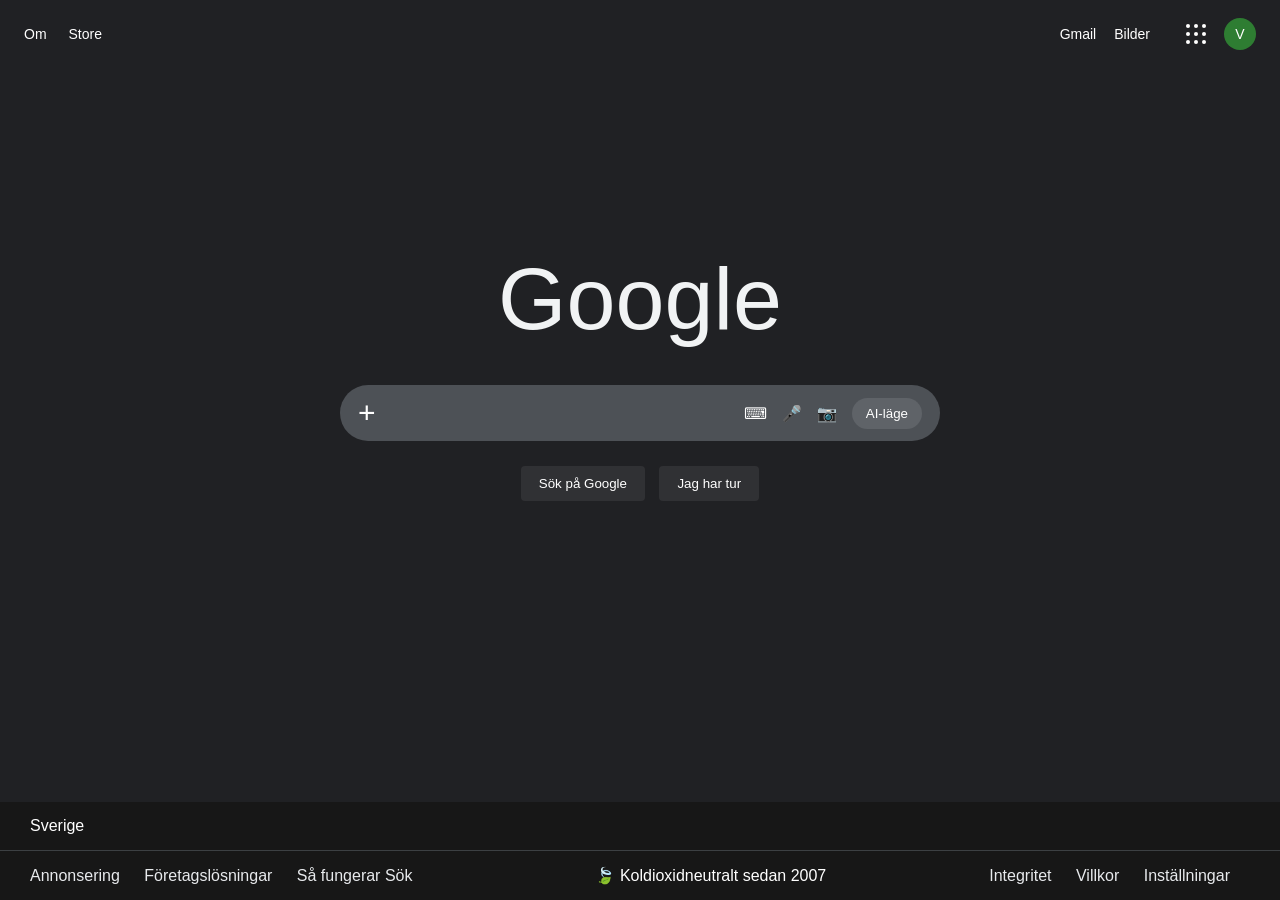
<file: index.html>
<!DOCTYPE html>
<html lang="sv">

<head>
    <!-- Teckenkodning -->
    <meta charset="UTF-8">

    <!-- Anpassar sidan för mobil och olika skärmstorlekar -->
    <meta name="viewport" content="width=device-width, initial-scale=1.0">

    <!-- Titel i webbläsarfliken -->
    <title>Fake Google</title>

    <!-- Kopplar CSS-filen -->
    <link rel="stylesheet" href="style.css">
</head>

<body>

    <!-- Övre navigationsfält -->
    <header>

        <!-- Länkar till vänster -->
        <div class="left-nav">
            <a href="#">Om</a>
            <a href="#">Store</a>
        </div>

        <!-- Länkar till höger -->
        <div class="right-nav">

            <a href="#">Gmail</a>
            <a href="#">Bilder</a>

            <!-- Google Apps-ikon (9 punkter) -->
            <div class="apps">
                <span></span><span></span><span></span>
                <span></span><span></span><span></span>
                <span></span><span></span><span></span>
            </div>

            <!-- Profilikon -->
            <div class="profile">
                V
            </div>

        </div>

    </header>

    <!-- Huvudinnehåll -->
    <main>

        <!-- Google-loggan -->
        <div class="logo">
            Google
        </div>

        <!-- Sökområde -->
        <div class="search-wrapper">

            <!-- Sökrutan -->
            <div class="search-box">

                <!-- Plus-symbol -->
                <div class="plus">+</div>

                <!-- Inmatningsfält -->
                <input type="text" placeholder="">

                <!-- Ikoner till höger -->
                <div class="icons">

                    <span>⌨</span>
                    <span>🎤</span>
                    <span>📷</span>

                    <!-- AI-knapp -->
                    <button class="ai-btn">
                        AI-läge
                    </button>

                </div>

            </div>

            <!-- Knappar under sökrutan -->
            <div class="buttons">

                <button>Sök på Google</button>
                <button>Jag har tur</button>

            </div>

        </div>

    </main>

    <!-- Sidfot -->
    <footer>

        <!-- Land -->
        <div class="country">
            Sverige
        </div>

        <!-- Nedre del av sidfoten -->
        <div class="footer-bottom">

            <!-- Vänstra länkar -->
            <div class="footer-left">
                <a href="#">Annonsering</a>
                <a href="#">Företagslösningar</a>
                <a href="#">Så fungerar Sök</a>
            </div>

            <!-- Mitten-text -->
            <div class="footer-center">
                🍃 Koldioxidneutralt sedan 2007
            </div>

            <!-- Högra länkar -->
            <div class="footer-right">
                <a href="#">Integritet</a>
                <a href="#">Villkor</a>
                <a href="#">Inställningar</a>
            </div>

        </div>

    </footer>

</body>
</html>
</file>
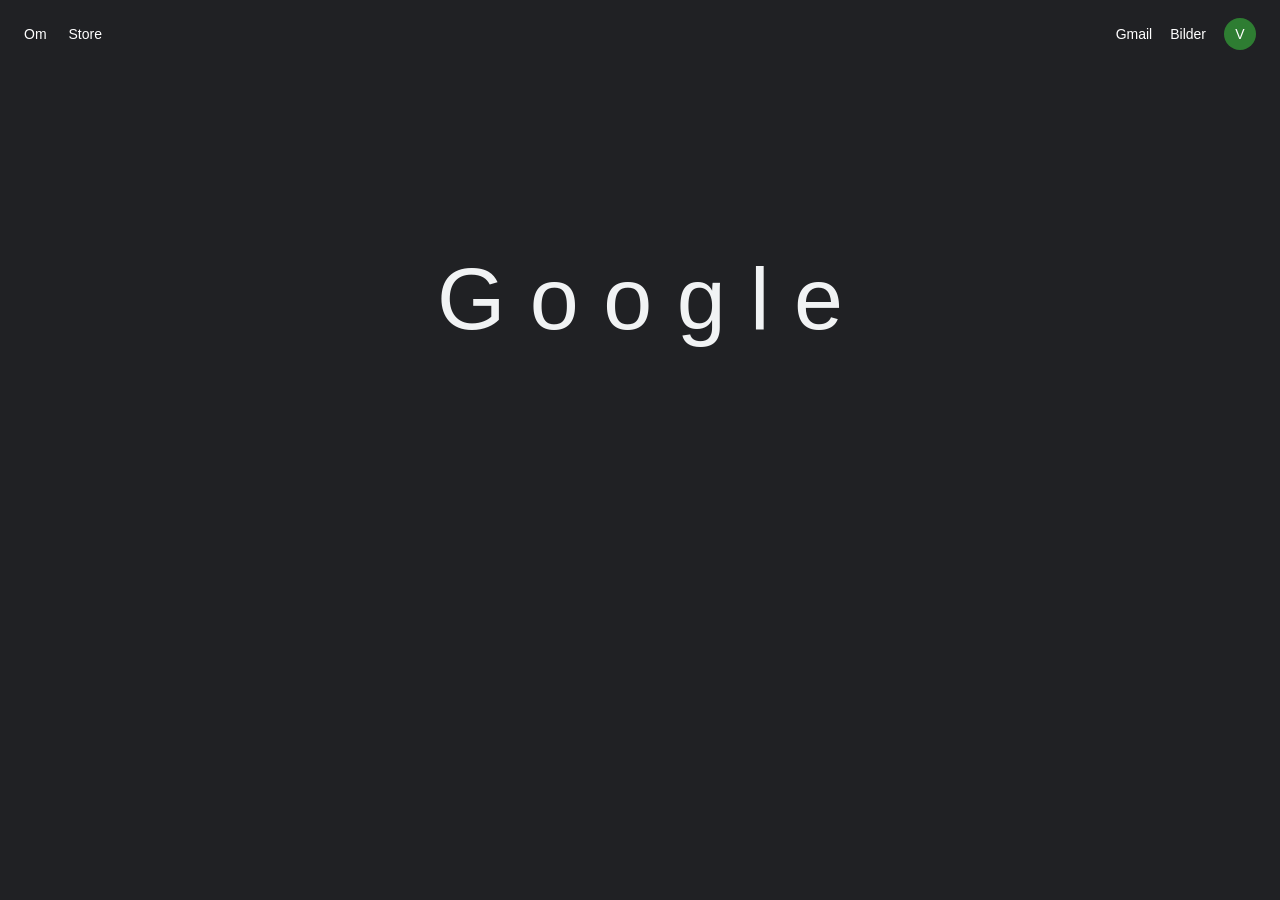
<file: intex.html>
<!DOCTYPE html>
<html lang="sv">
<head>
    <meta charset="UTF-8">
    <meta name="viewport" content="width=device-width, initial-scale=1.0">
    <title>Fake Google</title>

    <link rel="stylesheet" href="style.css">
</head>

<body>

<header>
    <div class="left-nav">
        <a href="#">Om</a>
        <a href="#">Store</a>
    </div>

    <div class="right-nav">
        <a href="#">Gmail</a>
        <a href="#">Bilder</a>

        <div class="profile">V</div>
    </div>
</header>

<main>

    <div class="logo">
        <span class="white">G</span>
        <span class="white">o</span>
        <span class="white">o</span>
        <span class="white">g</span>
        <span class="white">l</span>
        <span class="white">e</span>
    </div>
</file>
<file: style.css>
/* Tar bort standardmarginaler och padding */
*{
    margin:0;
    padding:0;
    box-sizing:border-box;
}

/* Hela sidan */
body{
    background:#202124;
    color:white;
    font-family:Arial, sans-serif;

    height:100vh;

    display:flex;
    flex-direction:column;
}

/* Övre navigationsfält */
header{
    display:flex;
    justify-content:space-between;
    align-items:center;

    padding:18px 24px;

    font-size:14px;
}

/* Länkar i header */
header a{
    color:white;
    text-decoration:none;
    margin-right:18px;
}

/* Understrykning vid hover */
header a:hover{
    text-decoration:underline;
}

/* Höger del av headern */
.right-nav{
    display:flex;
    align-items:center;
}

/* Appar-ikonen */
.apps{
    display:grid;
    grid-template-columns:repeat(3,4px);

    gap:4px;

    margin:0 18px;
}

/* Varje punkt */
.apps span{
    width:4px;
    height:4px;

    background:white;

    border-radius:50%;
}

/* Profilcirkel */
.profile{
    width:32px;
    height:32px;

    border-radius:50%;

    background:#2e7d32;

    display:flex;
    justify-content:center;
    align-items:center;
}

/* Huvudinnehållet */
main{
    flex:1;

    display:flex;
    flex-direction:column;
    align-items:center;

    padding-top:180px;
}

/* Google-loggan */
.logo{
    font-size:88px;

    color:#f1f3f4;

    margin-bottom:35px;
}

/* Området runt sökfältet */
.search-wrapper{
    display:flex;
    flex-direction:column;
    align-items:center;
}

/* Själva sökrutan */
.search-box{
    width:600px;
    height:56px;

    background:#4d5156;

    border-radius:30px;

    display:flex;
    align-items:center;

    padding:0 18px;
}

/* Plus-symbolen */
.plus{
    font-size:30px;

    margin-right:15px;
}

/* Inmatningsfältet */
.search-box input{
    flex:1;

    background:transparent;

    border:none;
    outline:none;

    color:white;

    font-size:16px;
}

/* Ikonerna till höger */
.icons{
    display:flex;
    align-items:center;

    gap:15px;
}

/* AI-knappen */
.ai-btn{
    background:#5f6368;

    color:white;

    border:none;

    border-radius:20px;

    padding:8px 14px;

    cursor:pointer;
}

/* Knapparna under sökrutan */
.buttons{
    margin-top:25px;
}

/* Vanliga knappar */
.buttons button{
    background:#303134;

    color:white;

    border:none;

    padding:10px 18px;

    border-radius:4px;

    margin:0 5px;

    cursor:pointer;
}

/* Hover-effekt */
.buttons button:hover{
    border:1px solid #5f6368;
}

/* Sidfoten */
footer{
    background:#171717;
}

/* Land-raden */
.country{
    padding:15px 30px;

    border-bottom:1px solid #3c4043;
}

/* Nedersta delen av sidfoten */
.footer-bottom{
    display:flex;

    justify-content:space-between;

    align-items:center;

    padding:15px 30px;
}

/* Länkar i footer */
.footer-left a,
.footer-right a{
    color:#e8eaed;

    text-decoration:none;

    margin-right:20px;
}

/* Understrykning vid hover */
.footer-left a:hover,
.footer-right a:hover{
    text-decoration:underline;
}

/* Responsiv design för mindre skärmar */
@media(max-width:700px){

    .search-box{
        width:90%;
    }

    .logo{
        font-size:60px;
    }

    .footer-bottom{
        flex-direction:column;
        gap:15px;
    }

}
</file>
